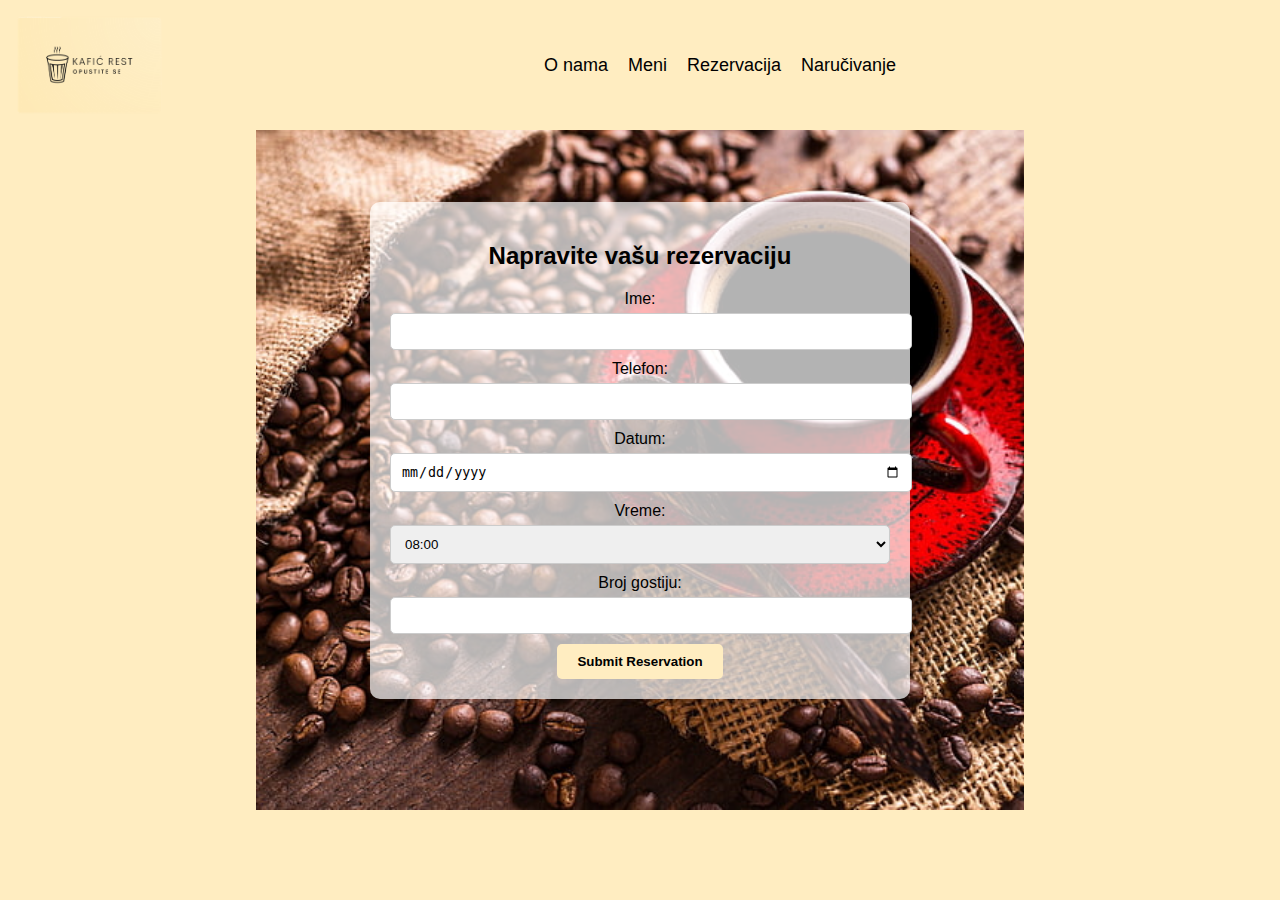
<file: rezervacija.html>
<!DOCTYPE html>
<html>
<head>
  
  <link href="https://cdn.jsdelivr.net/npm/bootstrap@5.3.1/dist/css/bootstrap.min.css" rel="stylesheet" integrity="sha384-4bw+/aepP/YC94hEpVNVgiZdgIC5+VKNBQNGCHeKRQN+PtmoHDEXuppvnDJzQIu9" crossorigin="anonymous">
<style>
  
  /* Global styles */
  body {
    margin: 0;
    font-family: Arial, sans-serif;
    background-color: #FFEDC1;
  }

  /* Navbar styles */
  .navbar {
    background-color: #FFEDC1;
    display: flex;
    align-items: center;
    padding: 15px;
  }

  .navbar-icon {
    width: 150px;
    height: 100px;
    margin-right: 10px;
  }

  .navbar-options {
    list-style: none;
    display: flex;
    gap: 20px;
    margin: 0 auto; /* Horizontally center the options */
    padding: 0;
  }

  .navbar-options li {
    font-size: 18px;
  }

  .navbar-options li a {
    color: black;
    text-decoration: none;
  }

  .reservation-form {
    background-color: rgba(255, 255, 255, 0.7); /* Change the alpha value to make it transparent */
    padding: 20px;
    border-radius: 10px;
    box-shadow: 0px 0px 10px rgba(0, 0, 0, 0.1);
    max-width: 500px;
    margin: 0 auto;
    text-align: center;
    position: relative; /* Add this */
    z-index: 1; /* Add this */
  }

  .reservation-form h2 {
    font-size: 24px;
    margin-bottom: 20px;
  }

  .reservation-form label {
    display: block;
    margin-top: 10px;
  }

  .reservation-form input[type="text"],
  .reservation-form input[type="tel"],
  .reservation-form input[type="date"],
  .reservation-form input[type="time"],
  .reservation-form input[type="number"],
  .reservation-form textarea {
    width: 100%;
    padding: 10px;
    margin-top: 5px;
    border: 1px solid #ccc;
    border-radius: 5px;
  }

  .reservation-form button {
    background-color: #FFEDC1;
    color: black;
    border: none;
    padding: 10px 20px;
    margin-top: 10px;
    border-radius: 5px;
    cursor: pointer;
    font-weight: bold;
  }

  .reservation-form button:hover {
    background-color: #FDB515;
  }

  .form-input {
    width: 100%;
    padding: 10px;
    margin-top: 5px;
    border: 1px solid #ccc;
    border-radius: 5px;
  }

  /* Add this CSS to center the background image */
  .background-image img {
    width: 60%;
    height: 80%;
    object-fit: cover;
    position: absolute;
    top: 50%;
    left: 50%;
    transform: translate(-50%, -50%);
    z-index: -1; /* Place it behind other content */
  }
</style>
</head>
<body>

<div class="navbar">
  <img src="kaficrestsajt.png" alt="Icon" class="navbar-icon" >
  <ul class="navbar-options">
    <li><a href="#">O nama</a></li>
    <li><a href="#">Meni</a></li>
    <li><a href="#">Rezervacija</a></li>
    <li><a href="#">Naručivanje</a></li>
  </ul>
</div>

</br>
</br>
</br>
</br>
<div class="container">
  <div class="background-image">
    <img src="kafaslika.jpg" alt="Background Image">
  </div>
</div>

<div class="form-container">
  <div class="reservation-form">
    <h2>Napravite vašu rezervaciju</h2>
    <form action="reservation_handler.php" method="post">
      <label for="name">Ime:</label>
      <input type="text" id="name" name="name" required>
      
      <label for="phone">Telefon:</label>
      <input type="tel" id="phone" name="phone" required>
      
      <label for="date">Datum:</label>
      <input type="date" id="date" name="date" required>
      
      <label for="time">Vreme:</label>
      <select id="time" name="time" required class="form-input">
        <option value="08:00 AM">08:00</option>
        <option value="09:00 AM">09:00</option>
        <option value="10:00 AM">10:00</option>
        <option value="11:00 AM">11:00</option>
        <option value="12:00 PM">12:00</option>
        <option value="01:00 PM">01:00</option>
        <option value="02:00 PM">02:00</option>
      </select>
      
      <label for="guests">Broj gostiju:</label>
      <input type="number" id="guests" name="guests" min="1" required>
      
      <button type="submit">Submit Reservation</button>
    </form>
  </div>
</div>

</body>
</html>
</file>
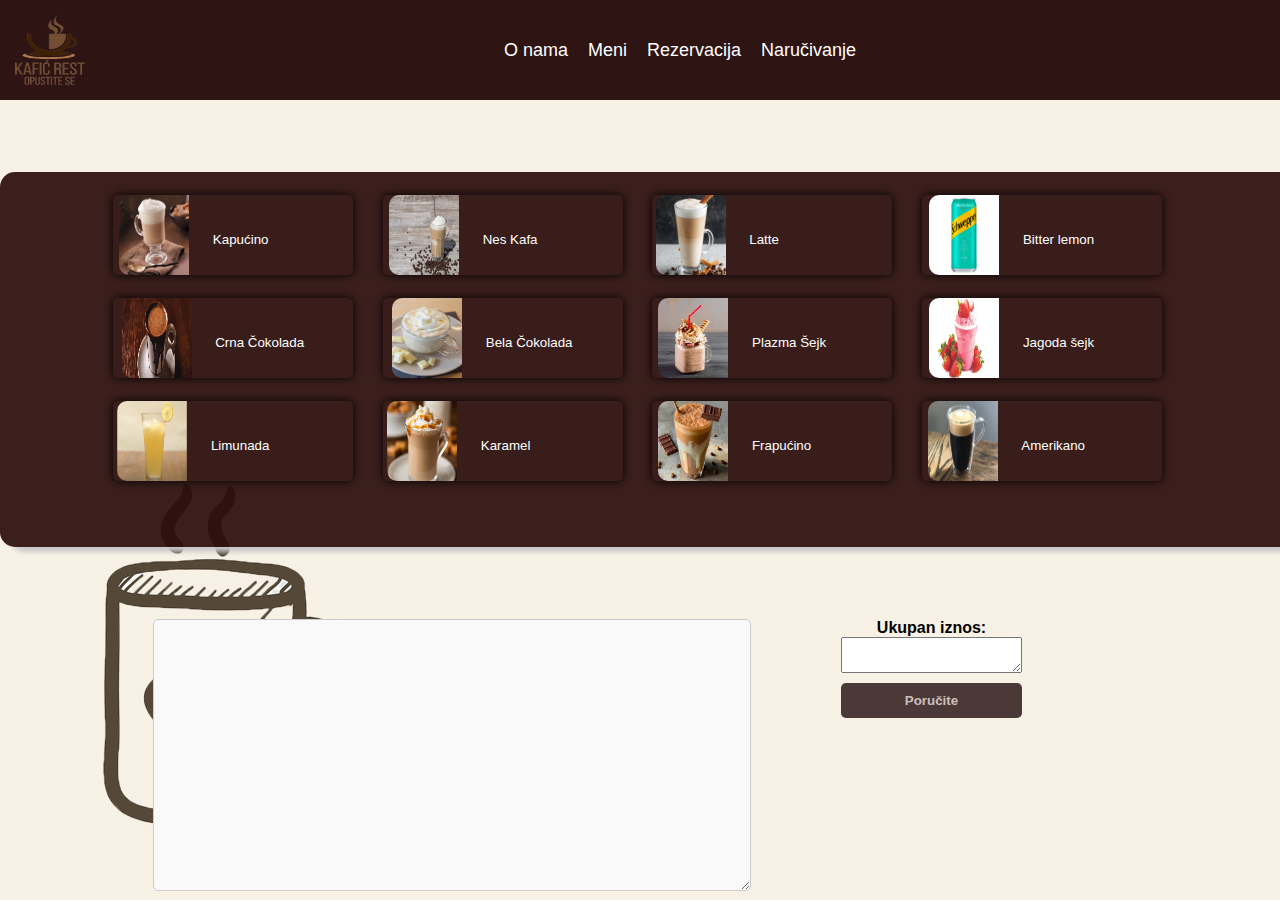
<file: target/classes/static/narucivanje.html>
<!DOCTYPE html>
<html>
<head>
    <meta charset="UTF-8">
    <link href="https://cdn.jsdelivr.net/npm/bootstrap@5.3.1/dist/css/bootstrap.min.css" rel="stylesheet" integrity="sha384-4bw+/aepP/YC94hEpVNVgiZdgIC5+VKNBQNGCHeKRQN+PtmoHDEXuppvnDJzQIu9" crossorigin="anonymous">
    <link rel="stylesheet" href="nstyles.css">
</head>
<body>

<div class="navbar">
  <img src="test5551.png" alt="Icon" class="navbar-icon" >
  <ul class="navbar-options">
      <li><a href="index.html">O nama</a></li>
      <li><a href="meni.html">Meni</a></li>
      <li><a href="rezervacija.html">Rezervacija</a></li>
      <li><a href="narucivanje.html">Naručivanje</a></li>
  </ul>
</div>
</br>
</br>
</br>
</br>
<div class="container" id="test1">
    </br>
<button class="icon-button" id="Cappucino">
    <img src="Cappucino.jpg" alt="Icon" class="icon8kar">
    Kapućino
</button>
<button class="icon-button" id="nes">
    <img src="nes-kafa.jpg" alt="Icon" class="icon8kar">
    Nes Kafa
</button>
<button class="icon-button" id="latte">
    <img src="Latte.jpg" alt="Icon" class="latte">
    Latte
</button>
<button class="icon-button" id="bitter">
    <img src="bitter-lemon.jpg" alt="Icon" class="bitter">
    Bitter lemon
</button>
<br>
<br>
<button class="icon-button" id="crna">
    <img src="crna-coko.jpg" alt="Icon" class="crnabela">
    Crna Čokolada
</button>
<button class="icon-button" id="bela">
    <img src="bela-coko.jpg" alt="Icon" class="crnabela">
    Bela Čokolada
</button>
<button class="icon-button" id="plazmasejk">
    <img src="plazmasejk.jpg" alt="Icon" class="icon10kar">
    Plazma Šejk
</button>
<button class="icon-button" id="jagoda">
    <img src="jagoda-sejk.jpg" alt="Icon" class="icon10kar">
    Jagoda šejk
</button>
<br>
<br>
<button class="icon-button" id="limunada">
    <img src="limunada.jpg" alt="Icon" class="icon8karlimunada">
    Limunada
</button>
<button class="icon-button" id="karamel">
    <img src="karamel.jpg" alt="Icon" class="karamel">
    Karamel
</button>
<button class="icon-button" id="frapuccino">
    <img src="frapuccino.jpg" alt="Icon" class="icon9frapucino">
    Frapućino
</button>
<button class="icon-button" id="amerikano">
    <img src="amerikano.jpg" alt="Icon" class="icon9kar">
    Amerikano
</button>
</div>
</br>
</br>
</br>
</br>
<div class="container">
  <form action="/confirm" method="post">
<div class="form-container">
  

  <textarea id="readOnlyInput1" name="naruceno" readonly> </textarea>


  <div class="column-container">

      <label style="text-align:center" id="labela">Ukupan iznos:</label>
      <textarea id="ukupno" name="ukupnaCena" readonly> </textarea>


      <button id="btn">Poručite</button>
  </div>
</div>
</form>
</div>
<script src="https://cdn.jsdelivr.net/npm/jquery@3.5.1/dist/jquery.slim.min.js" integrity="sha384-DfXdz2htPH0lsSSs5nCTpuj/zy4C+OGpamoFVy38MVBnE+IbbVYUew+OrCXaRkfj" crossorigin="anonymous"></script>
<script src="https://cdn.jsdelivr.net/npm/popper.js@1.16.1/dist/umd/popper.min.js" integrity="sha384-9/reFTGAW83EW2RDu2S0VKaIzap3H66lZH81PoYlFhbGU+6BZp6G7niu735Sk7lN" crossorigin="anonymous"></script>
<script src="https://cdn.jsdelivr.net/npm/bootstrap@4.6.1/dist/js/bootstrap.min.js" integrity="sha384-VHvPCCyXqtD5DqJeNxl2dtTyhF78xXNXdkwX1CZeRusQfRKp+tA7hAShOK/B/fQ2" crossorigin="anonymous"></script>

<script src="nscript.js"></script>
</body>
</html>
</file>
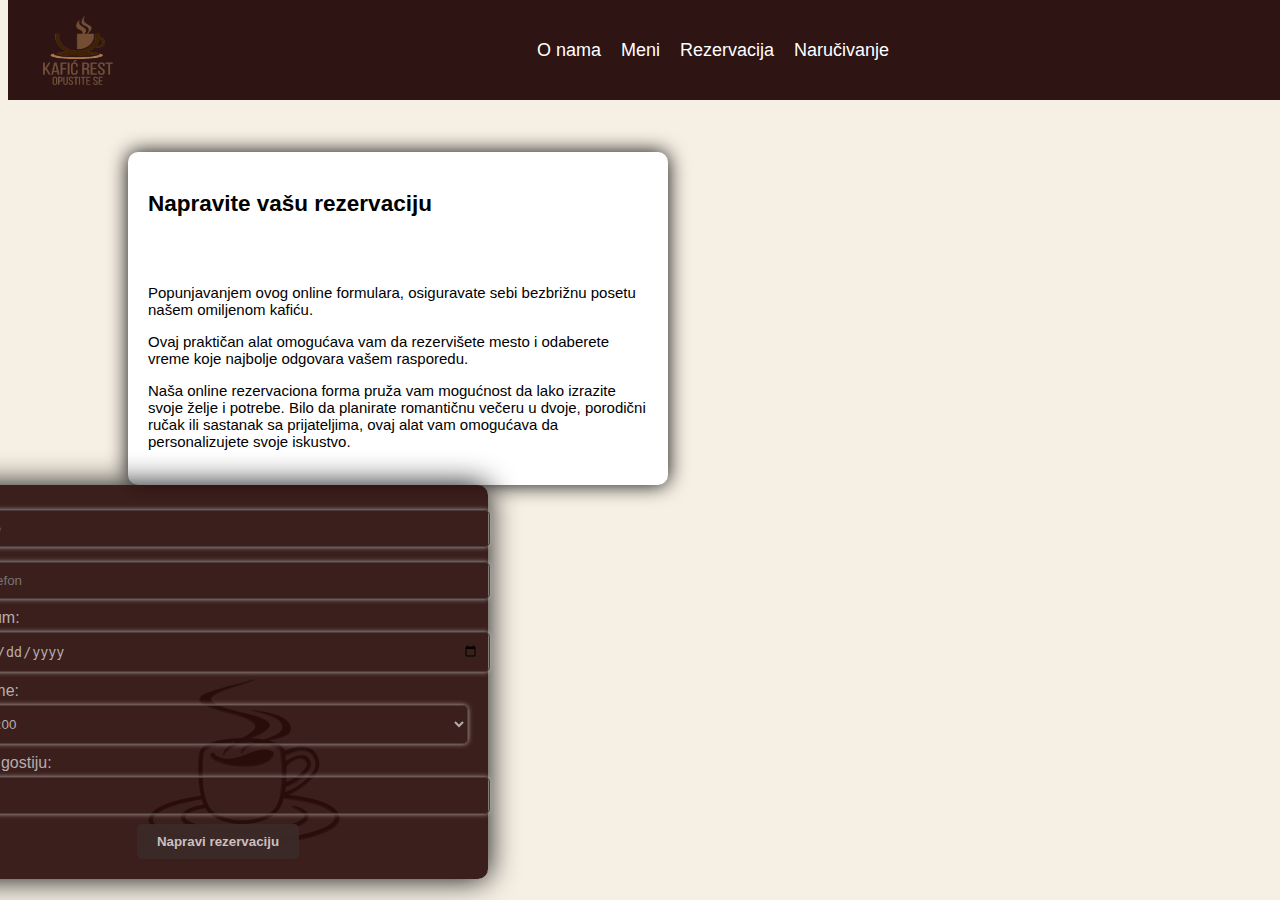
<file: target/classes/static/rezervacija.html>
<!DOCTYPE html>
<html>
<head>
  <meta charset="UTF-8">
  <link href="https://cdn.jsdelivr.net/npm/bootstrap@5.3.1/dist/css/bootstrap.min.css" rel="stylesheet" integrity="sha384-4bw+/aepP/YC94hEpVNVgiZdgIC5+VKNBQNGCHeKRQN+PtmoHDEXuppvnDJzQIu9" crossorigin="anonymous">
  <link rel="stylesheet" href="rezstyles.css">
</head>
<body>
<div class="navbar">
  <img src="test5551.png" alt="Icon" class="navbar-icon" >
  <ul class="navbar-options">
    <li><a href="index.html">O nama</a></li>
    <li><a href="meni.html">Meni</a></li>
    <li><a href="rezervacija.html">Rezervacija</a></li>
    <li><a href="narucivanje.html">Naručivanje</a></li>
  </ul>
</div>

<br>
<br>
<br>
<br>
<div class="container">
  <div class="background-image">
  </div>
</div>

<div class="container mt-5">
  <div class="row">
    <div class="col-md-6" >

      <div class="white-background">
        <h2> Napravite vašu rezervaciju</h2>
        <br>
        <br>
        <p>Popunjavanjem ovog online formulara, osiguravate sebi bezbrižnu posetu našem omiljenom kafiću. 
          <p>Ovaj praktičan alat omogućava vam da rezervišete mesto i odaberete vreme koje najbolje odgovara vašem rasporedu.</p>

         <p>Naša online rezervaciona forma pruža vam mogućnost da lako izrazite svoje želje i potrebe. Bilo da planirate romantičnu večeru u dvoje, porodični ručak ili sastanak sa prijateljima, ovaj alat vam omogućava da personalizujete svoje iskustvo.</p> 
        </p>
      </div>
    </div>
    <div class="col-md-6">
      <div class="reservation-form">
        <form  action="/submit" method="post">
          <input type="text" id="name" name="ime" required required class="form-input" placeholder="Ime">
          <label ></label>
          <input type="tel" id="phone" name="telefon" required required class="form-input" placeholder="Telefon">
          <label for="date">Datum:</label>
          <input  type="date" id="date" name="datum" required required class="form-input">
          <label for="time">Vreme:</label>
          <select id="time" name="vreme" required class="form-input">
            <option value="08:00 AM">08:00</option>
            <option value="09:00 AM">09:00</option>
            <option value="10:00 AM">10:00</option>
            <option value="11:00 AM">11:00</option>
            <option value="12:00 PM">12:00</option>
            <option value="01:00 PM">13:00</option>
            <option value="02:00 PM">14:00</option>
          </select>
          <label for="guests" >Broj gostiju:</label>
          <input type="number" id="guests" name="broj_gostiju" min="1" max="5" required class="form-input">
          <button type="submit">Napravi rezervaciju</button>
        </form>
      </div>
    </div>
  </div>
</div>
</body>
</html>
</file>
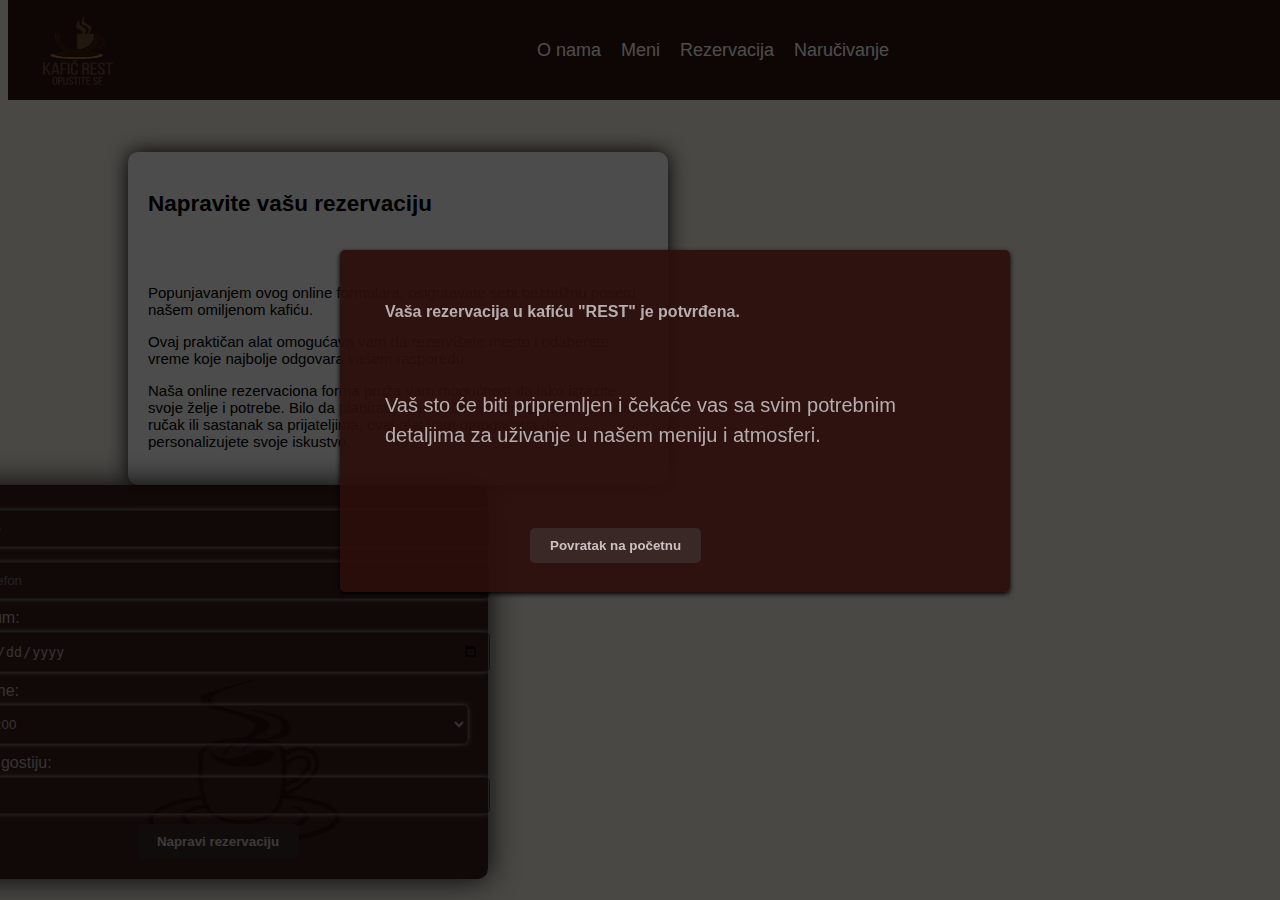
<file: target/classes/static/uspesna-rezervacija.html>
<!DOCTYPE html>
<html>
<head>
  <meta charset="UTF-8">
  <link href="https://cdn.jsdelivr.net/npm/bootstrap@5.3.1/dist/css/bootstrap.min.css" rel="stylesheet" integrity="sha384-4bw+/aepP/YC94hEpVNVgiZdgIC5+VKNBQNGCHeKRQN+PtmoHDEXuppvnDJzQIu9" crossorigin="anonymous">
  <link rel="stylesheet" href="urezstyles.css">
</head>
<body>
<div class="navbar">
  <img src="test5551.png" alt="Icon" class="navbar-icon" >
  <ul class="navbar-options">
    <li><a href="index.html">O nama</a></li>
    <li><a href="meni.html">Meni</a></li>
    <li><a href="rezervacija.html">Rezervacija</a></li>
    <li><a href="narucivanje.html">Naručivanje</a></li>
  </ul>
</div>

<br>
<br>
<br>
<br>
<div class="container">
  <div class="background-image">
  </div>
</div>

<div class="container mt-5">
  <div class="row">
    <div class="col-md-6" >

      <div class="white-background">
        <h2> Napravite vašu rezervaciju</h2>
        <br>
        <br>
        <p>Popunjavanjem ovog online formulara, osiguravate sebi bezbrižnu posetu našem omiljenom kafiću. 
          <p>Ovaj praktičan alat omogućava vam da rezervišete mesto i odaberete vreme koje najbolje odgovara vašem rasporedu.</p>

         <p>Naša online rezervaciona forma pruža vam mogućnost da lako izrazite svoje želje i potrebe. Bilo da planirate romantičnu večeru u dvoje, porodični ručak ili sastanak sa prijateljima, ovaj alat vam omogućava da personalizujete svoje iskustvo.</p> 
        </p>
      </div>
    </div>
    <div class="col-md-6">

      <div class="reservation-form">
        <form  action="/submit" method="post">
          <input type="text" id="name" name="ime" required required class="form-input" placeholder="Ime">
          <label ></label>
          <input type="tel" id="phone" name="telefon" required required class="form-input" placeholder="Telefon">
          <label for="date">Datum:</label>
          <input  type="date" id="date" name="datum" required required class="form-input">
          <label for="time">Vreme:</label>
          <select id="time" name="vreme" required class="form-input">
            <option value="08:00 AM">08:00</option>
            <option value="09:00 AM">09:00</option>
            <option value="10:00 AM">10:00</option>
            <option value="11:00 AM">11:00</option>
            <option value="12:00 PM">12:00</option>
            <option value="01:00 PM">13:00</option>
            <option value="02:00 PM">14:00</option>
          </select>
          <label for="guests" >Broj gostiju:</label>
          <input type="number" id="guests" name="broj_gostiju" min="1" max="5" required class="form-input">
          <button type="submit">Napravi rezervaciju</button>
        </form>
      </div>
    </div>
  </div>
</div>
<div class='popup-onload'>
  <div class='cnt223'>
  
  <div class="popup-content">
        <h4>Vaša rezervacija u kafiću "REST" je potvrđena.</h4>
        <br>
        <p> Vaš sto će biti pripremljen i čekaće vas sa svim potrebnim detaljima za uživanje u našem meniju i atmosferi.</p>
        
  <br/>
  <br/>
  <a href='index.html' style="margin-left: 165px;"><button type="submit" id="btn">Povratak na početnu</button></a>
  </div>
  </div>
</div>
  <script src='https://code.jquery.com/jquery-1.8.2.js'></script>
  <script>
$(function(){
var overlay = $('<div id="overlay"></div>');
overlay.show();
overlay.appendTo(document.body);
$('.popup-onload').show();
$('.close').click(function(){
$('.popup-onload').hide();
overlay.appendTo(document.body).remove();
return false;
});

$('.x').click(function(){
$('.popup').hide();
overlay.appendTo(document.body).remove();
return false;
});
});
    
  </script>
</body>
</html>
</file>
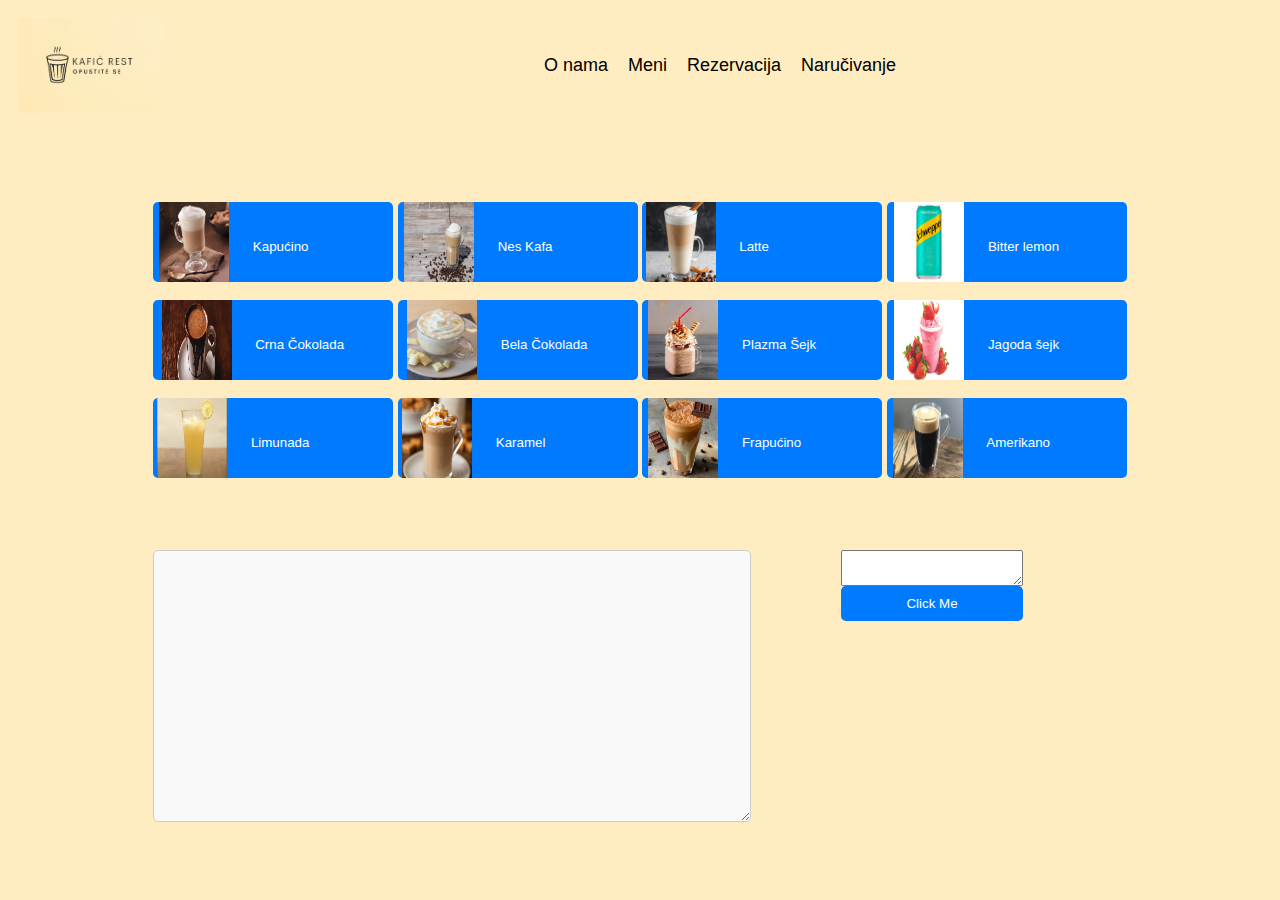
<file: projekatRestoran/target/classes/static/narucivanje.html>
<!DOCTYPE html>
<html>
<head>
    <meta charset="UTF-8">
    <link href="https://cdn.jsdelivr.net/npm/bootstrap@5.3.1/dist/css/bootstrap.min.css" rel="stylesheet" integrity="sha384-4bw+/aepP/YC94hEpVNVgiZdgIC5+VKNBQNGCHeKRQN+PtmoHDEXuppvnDJzQIu9" crossorigin="anonymous">
    <link rel="stylesheet" href="nstyles.css">
</head>
<body>

<div class="navbar">
  <img src="kaficrestsajt.png" alt="Icon" class="navbar-icon" >
  <ul class="navbar-options">
      <li><a href="index.html">O nama</a></li>
      <li><a href="meni.html">Meni</a></li>
      <li><a href="rezervacija.html">Rezervacija</a></li>
      <li><a href="narucivanje.html">Naručivanje</a></li>
  </ul>
</div>
</br>
</br>
</br>
</br>
<div class="container" id="test1">
<button class="icon-button" id="Cappucino">
    <img src="Cappucino.jpg" alt="Icon" class="icon8kar">
    Kapućino
</button>
<button class="icon-button" id="nes">
    <img src="nes-kafa.jpg" alt="Icon" class="icon8kar">
    Nes Kafa
</button>
<button class="icon-button" id="latte">
    <img src="Latte.jpg" alt="Icon" class="latte">
    Latte
</button>
<button class="icon-button" id="bitter">
    <img src="bitter-lemon.jpg" alt="Icon" class="bitter">
    Bitter lemon
</button>
<br>
<br>
<button class="icon-button" id="crna">
    <img src="crna-coko.jpg" alt="Icon" class="crnabela">
    Crna Čokolada
</button>
<button class="icon-button" id="bela">
    <img src="bela-coko.jpg" alt="Icon" class="crnabela">
    Bela Čokolada
</button>
<button class="icon-button" id="plazmasejk">
    <img src="plazmasejk.jpg" alt="Icon" class="icon10kar">
    Plazma Šejk
</button>
<button class="icon-button" id="jagoda">
    <img src="jagoda-sejk.jpg" alt="Icon" class="icon10kar">
    Jagoda šejk
</button>
<br>
<br>
<button class="icon-button" id="limunada">
    <img src="limunada.jpg" alt="Icon" class="icon8karlimunada">
    Limunada
</button>
<button class="icon-button" id="karamel">
    <img src="karamel.jpg" alt="Icon" class="karamel">
    Karamel
</button>
<button class="icon-button" id="frapuccino">
    <img src="frapuccino.jpg" alt="Icon" class="icon9frapucino">
    Frapućino
</button>
<button class="icon-button" id="amerikano">
    <img src="amerikano.jpg" alt="Icon" class="icon9kar">
    Amerikano
</button>
</div>
</br>
</br>
</br>
</br>
<div class="container">
  <form action="/confirm" method="post">
<div class="form-container">
  
  <!-- First read-only input field on the left -->
  <textarea id="readOnlyInput1" name="naruceno" readonly> </textarea>

  <!-- Container for the second input and button (in a column) -->
  <div class="column-container">
      <!-- Second read-only input field -->
      <textarea id="ukupno" name="ukupnaCena" readonly> </textarea>


      <!-- Button -->
      <button id="nesButton">Click Me</button>
  </div>
</div>
</form>
</div>
<script src="https://cdn.jsdelivr.net/npm/jquery@3.5.1/dist/jquery.slim.min.js" integrity="sha384-DfXdz2htPH0lsSSs5nCTpuj/zy4C+OGpamoFVy38MVBnE+IbbVYUew+OrCXaRkfj" crossorigin="anonymous"></script>
<script src="https://cdn.jsdelivr.net/npm/popper.js@1.16.1/dist/umd/popper.min.js" integrity="sha384-9/reFTGAW83EW2RDu2S0VKaIzap3H66lZH81PoYlFhbGU+6BZp6G7niu735Sk7lN" crossorigin="anonymous"></script>
<script src="https://cdn.jsdelivr.net/npm/bootstrap@4.6.1/dist/js/bootstrap.min.js" integrity="sha384-VHvPCCyXqtD5DqJeNxl2dtTyhF78xXNXdkwX1CZeRusQfRKp+tA7hAShOK/B/fQ2" crossorigin="anonymous"></script>

<script src="nscript.js"></script>
</body>
</html>
</file>
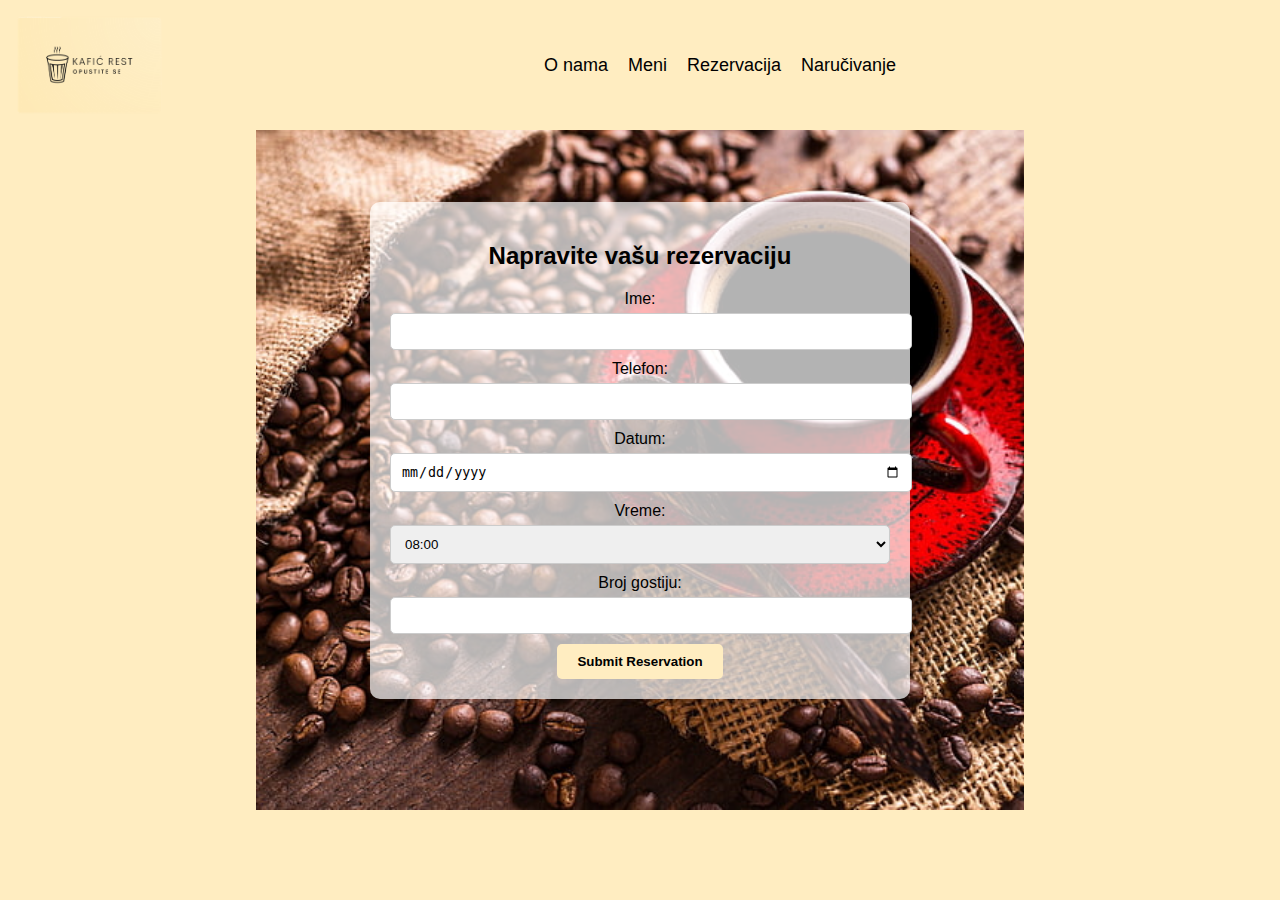
<file: projekatRestoran/target/classes/static/rezervacija.html>
<!DOCTYPE html>
<html>
<head>

  <link href="https://cdn.jsdelivr.net/npm/bootstrap@5.3.1/dist/css/bootstrap.min.css" rel="stylesheet" integrity="sha384-4bw+/aepP/YC94hEpVNVgiZdgIC5+VKNBQNGCHeKRQN+PtmoHDEXuppvnDJzQIu9" crossorigin="anonymous">
  <meta charset="UTF-8">
  <style>
  
  /* Global styles */
  body {
    margin: 0;
    font-family: Arial, sans-serif;
    background-color: #FFEDC1;
  }

  /* Navbar styles */
  .navbar {
    background-color: #FFEDC1;
    display: flex;
    align-items: center;
    padding: 15px;
  }

  .navbar-icon {
    width: 150px;
    height: 100px;
    margin-right: 10px;
  }

  .navbar-options {
    list-style: none;
    display: flex;
    gap: 20px;
    margin: 0 auto; /* Horizontally center the options */
    padding: 0;
  }

  .navbar-options li {
    font-size: 18px;
  }

  .navbar-options li a {
    color: black;
    text-decoration: none;
  }

  .reservation-form {
    background-color: rgba(255, 255, 255, 0.7); /* Change the alpha value to make it transparent */
    padding: 20px;
    border-radius: 10px;
    box-shadow: 0px 0px 10px rgba(0, 0, 0, 0.1);
    max-width: 500px;
    margin: 0 auto;
    text-align: center;
    position: relative; /* Add this */
    z-index: 1; /* Add this */
  }

  .reservation-form h2 {
    font-size: 24px;
    margin-bottom: 20px;
  }

  .reservation-form label {
    display: block;
    margin-top: 10px;
  }

  .reservation-form input[type="text"],
  .reservation-form input[type="tel"],
  .reservation-form input[type="date"],
  .reservation-form input[type="time"],
  .reservation-form input[type="number"],
  .reservation-form textarea {
    width: 100%;
    padding: 10px;
    margin-top: 5px;
    border: 1px solid #ccc;
    border-radius: 5px;
  }

  .reservation-form button {
    background-color: #FFEDC1;
    color: black;
    border: none;
    padding: 10px 20px;
    margin-top: 10px;
    border-radius: 5px;
    cursor: pointer;
    font-weight: bold;
  }

  .reservation-form button:hover {
    background-color: #FDB515;
  }

  .form-input {
    width: 100%;
    padding: 10px;
    margin-top: 5px;
    border: 1px solid #ccc;
    border-radius: 5px;
  }

  /* Add this CSS to center the background image */
  .background-image img {
    width: 60%;
    height: 80%;
    object-fit: cover;
    position: absolute;
    top: 50%;
    left: 50%;
    transform: translate(-50%, -50%);
    z-index: -1; /* Place it behind other content */
  }
</style>
</head>
<body>

<div class="navbar">
  <img src="kaficrestsajt.png" alt="Icon" class="navbar-icon" >
  <ul class="navbar-options">
    <li><a href="index.html">O nama</a></li>
    <li><a href="meni.html">Meni</a></li>
    <li><a href="rezervacija.html">Rezervacija</a></li>
    <li><a href="narucivanje.html">Naručivanje</a></li>
  </ul>
</div>

</br>
</br>
</br>
</br>
<div class="container">
  <div class="background-image">
    <img src="kafaslika.jpg" alt="Background Image">
  </div>
</div>

<div class="form-container">
  <div class="reservation-form">
    <h2>Napravite vašu rezervaciju</h2>
    <form action="/submit" method="post">
      <label for="name">Ime:</label>
      <input type="text" id="name" name="ime" required>
      
      <label for="phone">Telefon:</label>
      <input type="tel" id="phone" name="telefon" required>
      
      <label for="date">Datum:</label>
      <input type="date" id="date" name="datum" required>
      
      <label for="time">Vreme:</label>
      <select id="time" name="vreme" required class="form-input">
        <option value="08:00 AM">08:00</option>
        <option value="09:00 AM">09:00</option>
        <option value="10:00 AM">10:00</option>
        <option value="11:00 AM">11:00</option>
        <option value="12:00 PM">12:00</option>
        <option value="01:00 PM">01:00</option>
        <option value="02:00 PM">02:00</option>
      </select>
      
      <label for="guests">Broj gostiju:</label>
      <input type="number" id="guests" name="broj_gostiju" min="1" required>
      
      <button type="submit">Submit Reservation</button>
    </form>
  </div>
</div>

</body>
</html>
</file>
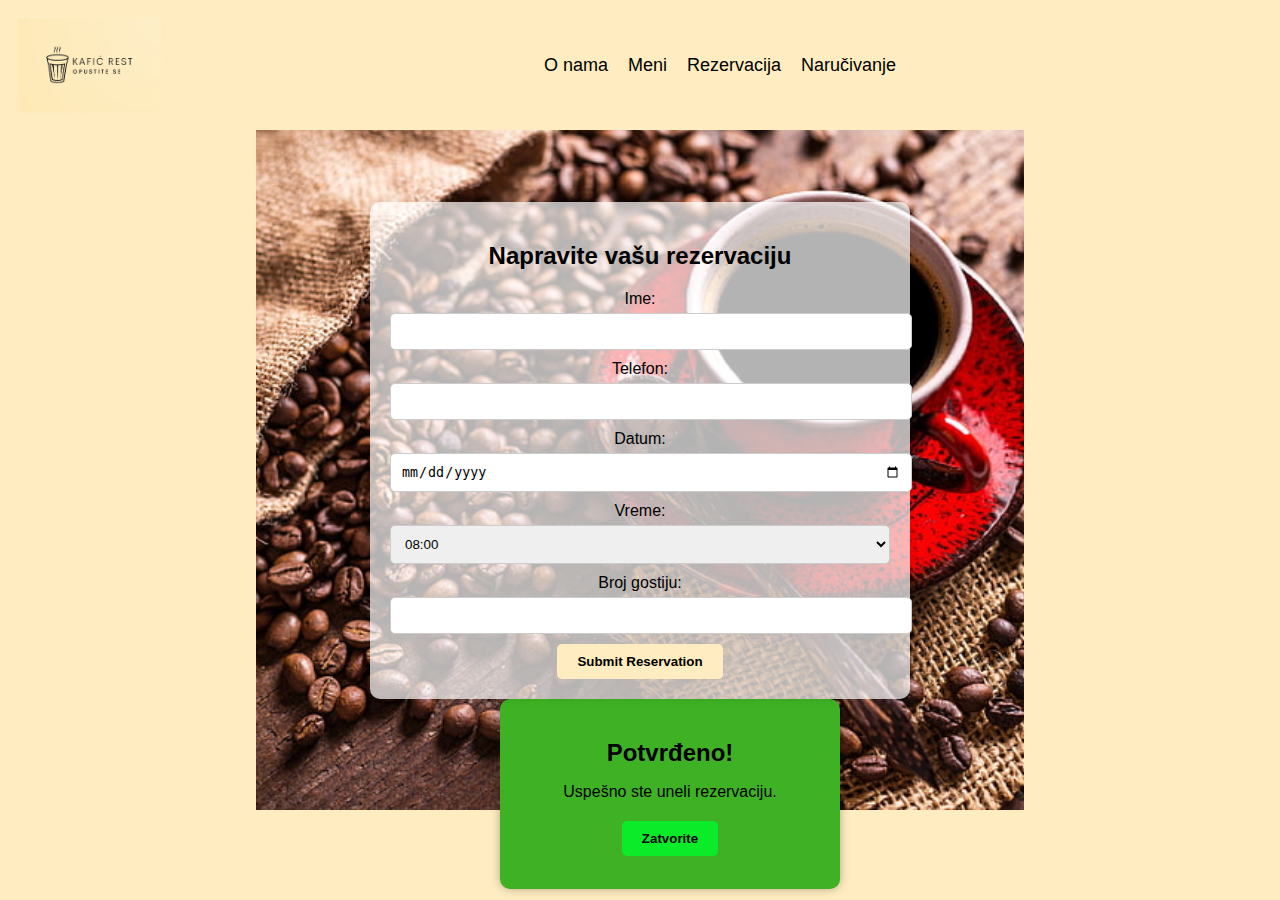
<file: projekatRestoran/target/classes/static/uspesna-rezervacija.html>
<!DOCTYPE html>
<html>
<head>
  <meta charset="UTF-8">
  <link href="https://cdn.jsdelivr.net/npm/bootstrap@5.3.1/dist/css/bootstrap.min.css" rel="stylesheet" integrity="sha384-4bw+/aepP/YC94hEpVNVgiZdgIC5+VKNBQNGCHeKRQN+PtmoHDEXuppvnDJzQIu9" crossorigin="anonymous">
<style>
  
  /* Global styles */
  body {
    margin: 0;
    font-family: Arial, sans-serif;
    background-color: #FFEDC1;
  }

  /* Navbar styles */
  .navbar {
    background-color: #FFEDC1;
    display: flex;
    align-items: center;
    padding: 15px;
  }

  .navbar-icon {
    width: 150px;
    height: 100px;
    margin-right: 10px;
  }

  .navbar-options {
    list-style: none;
    display: flex;
    gap: 20px;
    margin: 0 auto; /* Horizontally center the options */
    padding: 0;
  }

  .navbar-options li {
    font-size: 18px;
  }

  .navbar-options li a {
    color: black;
    text-decoration: none;
  }

  .reservation-form {
    background-color: rgba(255, 255, 255, 0.7); /* Change the alpha value to make it transparent */
    padding: 20px;
    border-radius: 10px;
    box-shadow: 0px 0px 10px rgba(0, 0, 0, 0.1);
    max-width: 500px;
    margin: 0 auto;
    text-align: center;
    position: relative; /* Add this */
    z-index: 1; /* Add this */
  }

  .reservation-form h2 {
    font-size: 24px;
    margin-bottom: 20px;
  }

  .reservation-form label {
    display: block;
    margin-top: 10px;
  }

  .reservation-form input[type="text"],
  .reservation-form input[type="tel"],
  .reservation-form input[type="date"],
  .reservation-form input[type="time"],
  .reservation-form input[type="number"],
  .reservation-form textarea {
    width: 100%;
    padding: 10px;
    margin-top: 5px;
    border: 1px solid #ccc;
    border-radius: 5px;
  }

  .reservation-form button {
    background-color: #FFEDC1;
    color: black;
    border: none;
    padding: 10px 20px;
    margin-top: 10px;
    border-radius: 5px;
    cursor: pointer;
    font-weight: bold;
  }

  .reservation-form button:hover {
    background-color: #FDB515;
  }

  .form-input {
    width: 100%;
    padding: 10px;
    margin-top: 5px;
    border: 1px solid #ccc;
    border-radius: 5px;
  }

  /* Add this CSS to center the background image */
  .background-image img {
    width: 60%;
    height: 80%;
    object-fit: cover;
    position: absolute;
    top: 50%;
    left: 50%;
    transform: translate(-50%, -50%);
    z-index: -1; /* Place it behind other content */
  }


.popup {
    background-color: rgb(62, 178, 36);
    padding: 20px;
    height: 150px;
    width: 300px;
    margin-left: 500px;
    border-radius: 10px;
    box-shadow: 0px 0px 10px rgba(0, 0, 0, 0.3);
    text-align: center;
}
.popup h2 {
    font-size: 24px;
    margin-bottom: 10px;
}

.popup p {
    font-size: 16px;
    margin-bottom: 20px;
}

.popup button {
    background-color: #0beb29;
    color: black;
    border: none;
    padding: 10px 20px;
    border-radius: 5px;
    cursor: pointer;
    font-weight: bold;
}

.popup button:hover {
    background-color: #FFEDC1;
}

</style>
</head>
<body>

<div class="navbar">
  <img src="kaficrestsajt.png" alt="Icon" class="navbar-icon" >
  <ul class="navbar-options">
    <li><a href="index.html">O nama</a></li>
    <li><a href="meni.html">Meni</a></li>
    <li><a href="rezervacija.html">Rezervacija</a></li>
    <li><a href="narucivanje.html">Naručivanje</a></li>
  </ul>
</div>

</br>
</br>
</br>
</br>
<div class="container">
  <div class="background-image">
    <img src="kafaslika.jpg" alt="Background Image">
  </div>
</div>

<div class="form-container">
  <div class="reservation-form">
    <h2>Napravite vašu rezervaciju</h2>
    <form action="/Submit" method="post">
      <label for="name">Ime:</label>
      <input type="text" id="name" name="name" required>
      
      <label for="phone">Telefon:</label>
      <input type="tel" id="phone" name="phone" required>
      
      <label for="date">Datum:</label>
      <input type="date" id="date" name="date" required>
      
      <label for="time">Vreme:</label>
      <select id="time" name="time" required class="form-input">
        <option value="08:00 AM">08:00</option>
        <option value="09:00 AM">09:00</option>
        <option value="10:00 AM">10:00</option>
        <option value="11:00 AM">11:00</option>
        <option value="12:00 PM">12:00</option>
        <option value="01:00 PM">01:00</option>
        <option value="02:00 PM">02:00</option>
      </select>
      
      <label for="guests">Broj gostiju:</label>
      <input type="number" id="guests" name="guests" min="1" required>
      
      <button type="submit">Submit Reservation</button>
    </form>
  </div>
</div>
<div class="container">
<div class="popup-container" id="popupaa">
  <div class="popup">
      <h2>Potvrđeno!</h2>
      <p>Uspešno ste uneli rezervaciju.</p>
      <button onclick="closePopup()">Zatvorite</button>
  </div>
</div>
</div>
<script>
  // JavaScript function to open and close the popup
  function openPopup() {
      document.getElementById("popupaa").style.display = "block";
  }

  function closePopup() {
      document.getElementById("popupaa").style.display = "none";
  }
</script>

</body>
</html>
</file>
<file: target/classes/static/nstyles.css>
/* Global styles */
  body {
    margin: 0;
    font-family: Arial, sans-serif;
    background-image: url(proba5.jpg);
  }
  

  /* Navbar styles */
  .navbar {

    background-color:rgba(46,20,19,1);
    display: flex;
    align-items: center;
    padding: 15px;
  }

  .navbar-icon {
    width: 70px;
    height: 70px;
    margin-right: 10px;
  }

  .navbar-options {
    list-style: none;
    display: flex;
    gap: 20px;
    margin: 0 auto; /* Horizontally center the options */
    padding: 0;
  }

  .navbar-options li {
    font-size: 18px;
  }

  .navbar-options li a {
    color: white;
    text-decoration: none;
  }
     .icon-button {
         display: inline-block;
         padding: 10px 20px;
         border: none;
         height: 80px;
         width: 240px;
         //background-color:rgba(46,20,19,1);
         background-color: rgba(0, 0, 0, 0.05); /* Transparent background */
         box-shadow: 0px 0px 10px rgb(2, 2, 2);
         color: #fff;
         border-radius: 5px;
         cursor: pointer;
         text-align: center;
           transform: scale(1); /* Set the initial scale to 1 (no change in size) */
             transition: transform 0.4s ease;
        }

    .icon-button:hover{
    transform: scale(1.2);}
        /* Style for the icon (adjust the width and height as needed) */
    .icon10kar {
         display: inline-block;
         margin-left: -60px;
         width: 70px; /* Adjust the width of the icon */
         height: 80px; /* Adjust the height of the icon */
         margin-right: 20px; /* Adjust the spacing between the icon and text */
         margin-top: -10px;
        vertical-align: middle;
        border-radius: 10px 0px 0px 10px;
        }

        .icon9kar {
         display: inline-block;
         margin-left: -70px;
         width: 70px; /* Adjust the width of the icon */
         height: 80px; /* Adjust the height of the icon */
         margin-right: 20px; /* Adjust the spacing between the icon and text */
         margin-top: -10px;
        vertical-align: middle;
        border-radius: 10px 0px 0px 10px;
        }
        .icon9frapucino {
         display: inline-block;
         margin-left: -75px;
         width: 70px; /* Adjust the width of the icon */
         height: 80px; /* Adjust the height of the icon */
         margin-right: 20px; /* Adjust the spacing between the icon and text */
         margin-top: -10px;
        vertical-align: middle;
        border-radius: 10px 0px 0px 10px;
        }
        .icon8kar {
         display: inline-block;
         margin-left: -79px;
         width: 70px; /* Adjust the width of the icon */
         height: 80px; /* Adjust the height of the icon */
         margin-right: 20px; /* Adjust the spacing between the icon and text */
         margin-top: -10px;
        vertical-align: middle;
        border-radius: 10px 0px 0px 10px;
        }
        .icon8karlimunada {
         display: inline-block;
         margin-left: -80px;
         width: 70px; /* Adjust the width of the icon */
         height: 80px; /* Adjust the height of the icon */
         margin-right: 20px; /* Adjust the spacing between the icon and text */
         margin-top: -10px;
        vertical-align: middle;
        border-radius: 10px 0px 0px 10px;
        }
        .crnabela {
         display: inline-block;
         margin-left: -41px;
         width: 70px; /* Adjust the width of the icon */
         height: 80px; /* Adjust the height of the icon */
         margin-right: 20px; /* Adjust the spacing between the icon and text */
         margin-top: -10px;
        vertical-align: middle;
        border-radius: 10px 0px 0px 10px;
        }
        .bitter {
         display: inline-block;
         margin-left: -60px;
         width: 70px; /* Adjust the width of the icon */
         height: 80px; /* Adjust the height of the icon */
         margin-right: 20px; /* Adjust the spacing between the icon and text */
         margin-top: -10px;
        vertical-align: middle;
        border-radius: 10px 0px 0px 10px;
        }
        .karamel {
         display: inline-block;
         margin-left: -88px;
         width: 70px; /* Adjust the width of the icon */
         height: 80px; /* Adjust the height of the icon */
         margin-right: 20px; /* Adjust the spacing between the icon and text */
         margin-top: -10px;
        vertical-align: middle;
        border-radius: 10px 0px 0px 10px;
        }
        .latte {
         display: inline-block;
         margin-left: -110px;
         width: 70px;
         height: 80px;
         margin-right: 20px;
         margin-top: -10px;
        vertical-align: middle;
        border-radius: 10px 0px 0px 10px;
        }
        .form-container {
            display: flex;
            align-items: flex-start;
        }

        #readOnlyInput1 {
            width: 45%;
            height: 250px;
            padding: 10px;
            margin-left: 153px;
            margin-right: 80px;
            border: 1px solid #ccc;
            border-radius: 5px;
            background-color: #f9f9f9;
            font-family: monospace;
            white-space: pre-wrap;
           
            
        }


        .column-container {
            display: flex;
            flex-direction: column;
            margin-left: 10px;
        }


        #readOnlyInput2 {
            width: 100%;
            padding: 10px;
            border: 1px solid #ccc;
            border-radius: 5px;
            background-color: #f9f9f9;
            pointer-events: none;
            margin-bottom: 60px;

        }


        button {
            width: 100%;
            padding: 10px 20px;
            background-color: #007bff;
            color: #fff;
            border: none;
            border-radius: 5px;
            cursor: pointer;
            margin-top:5px;
            margin-right:25px;
        }
    #test1
        {
            text-align:center;
                background-image: url(https://coffeedream.rs/wp-content/uploads/2022/12/beige-paintbrush-stroke-textured-background-copy-1.webp);
              background-blend-mode: multiply;
              background-color:#2b0e0cec;
              background-size: cover;
              background-repeat: no-repeat;
              height:375px;
              width:1300px;
              border-radius:15px;
              box-shadow:10px 5px 5px rgb(200, 200, 200);
        }
        #btn{
              background-color: #3b2a29ec;
              color: rgb(204, 191, 191);
              border: none;
              padding: 10px 20px;
              margin-top: 10px;

              border-radius: 5px;
              cursor: pointer;
              font-weight: bold;

          }
          #btn:hover {
            background-color: #664a49ec;
          }
          #labela{
                    font-weight: bold;}
</file>
<file: target/classes/static/rezstyles.css>
/* Global styles */
body {
  margin-top: 80px;
  font-family: Arial, sans-serif;
  background-color: rgba(245,239,227,1);
  background-image: url(proba4.jpg);

}

.navbar {
    background-color: rgba(46, 20, 19, 1);  
    position: fixed;
    width: 100%;
    display: flex;
    align-items: center;
    padding: 15px;
    top: 0; 
}

.navbar-icon {
    width: 70px;
    height: 70px;
    margin-right: 10px;
    margin-left: 20px;
}

.navbar-options {
    list-style: none;
    display: flex;
    gap: 20px;
    margin: 0 auto; 
    padding: 0;
}

.navbar-options li {
    font-size: 18px;
}

.navbar-options li a {
    color: rgb(255, 255, 255);
    text-decoration: none;
}


.reservation-form {
background-color:#2b0e0cec;
padding: 20px;
border-radius: 0 10px 10px 0;
box-shadow: 0px 0px 30px rgb(7, 7, 7);
max-width: 500px;
margin-left: -60px;
text-align: center;
position: relative; /* Add this */
background-image: url(https://coffeedream.rs/wp-content/uploads/2022/12/beige-paintbrush-stroke-textured-background-copy-1.webp);
background-blend-mode: multiply;  /* Blend the background image with the background color */

}

.reservation-form h2 {
  font-size: 25px;
  margin-bottom: 20px;
}

.reservation-form label {
  display: block;
  margin-top: 10px;
}

.reservation-form input[type="text"],
.reservation-form input[type="tel"],
.reservation-form input[type="date"],
.reservation-form input[type="time"],
.reservation-form input[type="number"],
.reservation-form textarea {
  width: 100%;
  padding: 10px;
  margin-top: 5px;
  border: 1px solid #4b3e3e;
  border-radius: 5px;
  color: rgb(182, 173, 173);

}

.reservation-form button {
  background-color: #3b2a29ec;
  color: rgb(204, 191, 191);
  border: none;
  padding: 10px 20px;
  margin-top: 10px;
  border-radius: 5px;
  cursor: pointer;
  font-weight: bold;
}

.reservation-form button:hover {
  background-color: #664a49ec;
}

.form-input {
  width: 100%;
  padding: 10px;
  margin-top: 5px;
  border: 1px solid #4b3e3e;
  border-radius: 5px;
  background-color: transparent;
  box-shadow: 0 0 5px rgb(182, 173, 173); /* Add a shadow */
  color:  rgb(182, 173, 173);
}


.background-image img {
  width: 60%;
  height: 80%;
  object-fit: cover;
  position: absolute;
  top: 50%;
  left: 50%;
  transform: translate(-50%, -50%);
  z-index: -1;
}


.white-background {
  background-color: white;
  padding: 20px;
  border-radius: 10px;
  box-shadow: 0px 0px 20px rgb(7, 7, 7);
  max-width: 500px;
  margin-left: 120px;
  font-size: 15px;
  height: 100%;
}
label {
    flex-basis: 30%;
    text-align: left;
    margin-right: 10px;
    color: rgb(182, 173, 173);
    
}
</file>
<file: target/classes/static/urezstyles.css>
/* Global styles */
body {
  margin-top: 80px;
  font-family: Arial, sans-serif;
  background-color: rgba(245,239,227,1);
  background-image: url(proba4.jpg);

}

.navbar {
    background-color: rgba(46, 20, 19, 1);  
    position: fixed;
    width: 100%;
    display: flex;
    align-items: center;
    padding: 15px;
    top: 0; 
}

.navbar-icon {
    width: 70px;
    height: 70px;
    margin-right: 10px;
    margin-left: 20px;
}

.navbar-options {
    list-style: none;
    display: flex;
    gap: 20px;
    margin: 0 auto; 
    padding: 0;
}

.navbar-options li {
    font-size: 18px;
}

.navbar-options li a {
    color: rgb(255, 255, 255);
    text-decoration: none;
}


.reservation-form {
background-color:#2b0e0cec;
padding: 20px;
border-radius: 0 10px 10px 0;
box-shadow: 0px 0px 30px rgb(7, 7, 7);
max-width: 500px;
margin-left: -60px;
text-align: center;
position: relative; /* Add this */
background-image: url(https://coffeedream.rs/wp-content/uploads/2022/12/beige-paintbrush-stroke-textured-background-copy-1.webp);
background-blend-mode: multiply;  /* Blend the background image with the background color */

}

.reservation-form h2 {
  font-size: 25px;
  margin-bottom: 20px;
}

.reservation-form label {
  display: block;
  margin-top: 10px;
}

.reservation-form input[type="text"],
.reservation-form input[type="tel"],
.reservation-form input[type="date"],
.reservation-form input[type="time"],
.reservation-form input[type="number"],
.reservation-form textarea {
  width: 100%;
  padding: 10px;
  margin-top: 5px;
  border: 1px solid #4b3e3e;
  border-radius: 5px;
  color: rgb(182, 173, 173);

}

.reservation-form button {
  background-color: #3b2a29ec;
  color: rgb(204, 191, 191);
  border: none;
  padding: 10px 20px;
  margin-top: 10px;
  border-radius: 5px;
  cursor: pointer;
  font-weight: bold;
}

.reservation-form button:hover {
  background-color: #664a49ec;
}

.form-input {
  width: 100%;
  padding: 10px;
  margin-top: 5px;
  border: 1px solid #4b3e3e;
  border-radius: 5px;
  background-color: transparent;
  box-shadow: 0 0 5px rgb(182, 173, 173);
  color:  rgb(182, 173, 173);
}


.background-image img {
  width: 60%;
  height: 80%;
  object-fit: cover;
  position: absolute;
  top: 50%;
  left: 50%;
  transform: translate(-50%, -50%);
  z-index: -1;
}


.white-background {
  background-color: white;
  padding: 20px;
  border-radius: 10px;
  box-shadow: 0px 0px 20px rgb(7, 7, 7);
  max-width: 500px;
  margin-left: 120px;
  font-size: 15px;
  height: 100%;
}
label {
    flex-basis: 30%;
    text-align: left;
    margin-right: 10px;
    color: rgb(182, 173, 173);
    
}
#overlay {
  position: fixed;
  top: 0;
  left: 0;
  width: 100%;
  height: 100%;
  background-color: #000;
  filter:alpha(opacity=70);
  -moz-opacity:0.7;
  -khtml-opacity: 0.7;
  opacity: 0.7;
  z-index: 100;
  display: none;
  }
  .popup-content{
    color:rgb(182, 173, 173);
     padding: 14px 10px;
     line-height: 1.5;
  }
  .cnt223 a{
  text-decoration: none;
  }
  .popup-onload{
  margin: 0 auto;
  display: none;
  position: fixed;
  z-index: 101;
  top: 50%;
  left: 50%;
  margin-top: -300px;
  margin-left: -300px;
  }
  .cnt223{
  min-width: 600px;
  width: 600px;
  min-height: 150px;
  margin: 100px auto;
  background-color:#2b0e0cec;
  background-image: url(https://coffeedream.rs/wp-content/uploads/2022/12/beige-paintbrush-stroke-textured-background-copy-1.webp);
  background-blend-mode: multiply; 
  position: relative;
  z-index: 103;
  padding: 15px 35px;
  border-radius: 5px;
  box-shadow: 0 2px 5px #000;
  }
  .cnt223 p{
  clear: both;
      color: rgb(182, 173, 173);

      font-size: 20px;
      font-family: sans-serif;
  }
  .cnt223 p a{
  color:rgb(182, 173, 173);
  font-weight: bold;
  }
  .cnt223 .x{
  float: right;
  height: 35px;
  left: 22px;
  position: relative;
  top: -25px;
  width: 34px;
  }
  .cnt223 .x:hover{
  cursor: pointer;
  }
  #btn{
      background-color: #3b2a29ec;
      color: rgb(204, 191, 191);
      border: none;
      padding: 10px 20px;
      margin-top: 10px;
      margin-left: -20px;
      border-radius: 5px;
      cursor: pointer;
      font-weight: bold;
    
  }
  #btn:hover {
    background-color: #664a49ec;
  }
</file>
<file: projekatRestoran/target/classes/static/nstyles.css>
/* Global styles */
  body {
    margin: 0;
    font-family: Arial, sans-serif;
    background-color: #FFEDC1;
  }
  

  /* Navbar styles */
  .navbar {
    background-color: #FFEDC1;
    display: flex;
    align-items: center;
    padding: 15px;
  }

  .navbar-icon {
    width: 150px;
    height: 100px;
    margin-right: 10px;
  }

  .navbar-options {
    list-style: none;
    display: flex;
    gap: 20px;
    margin: 0 auto; /* Horizontally center the options */
    padding: 0;
  }

  .navbar-options li {
    font-size: 18px;
  }

  .navbar-options li a {
    color: black;
    text-decoration: none;
  }
     .icon-button {
         display: inline-block;
         padding: 10px 20px;
         border: none;
         height: 80px;
         width: 240px;
         background-color: #007bff;
         color: #fff;
         border-radius: 5px;
         cursor: pointer;
         text-align: center;
        }

        /* Style for the icon (adjust the width and height as needed) */
    .icon10kar {
         display: inline-block;
         margin-left: -60px;
         width: 70px; /* Adjust the width of the icon */
         height: 80px; /* Adjust the height of the icon */
         margin-right: 20px; /* Adjust the spacing between the icon and text */
         margin-top: -10px;
        vertical-align: middle;
        }

        .icon9kar {
         display: inline-block;
         margin-left: -70px;
         width: 70px; /* Adjust the width of the icon */
         height: 80px; /* Adjust the height of the icon */
         margin-right: 20px; /* Adjust the spacing between the icon and text */
         margin-top: -10px;
        vertical-align: middle;
        }
        .icon9frapucino {
         display: inline-block;
         margin-left: -75px;
         width: 70px; /* Adjust the width of the icon */
         height: 80px; /* Adjust the height of the icon */
         margin-right: 20px; /* Adjust the spacing between the icon and text */
         margin-top: -10px;
        vertical-align: middle;
        }
        .icon8kar {
         display: inline-block;
         margin-left: -79px;
         width: 70px; /* Adjust the width of the icon */
         height: 80px; /* Adjust the height of the icon */
         margin-right: 20px; /* Adjust the spacing between the icon and text */
         margin-top: -10px;
        vertical-align: middle;
        }
        .icon8karlimunada {
         display: inline-block;
         margin-left: -80px;
         width: 70px; /* Adjust the width of the icon */
         height: 80px; /* Adjust the height of the icon */
         margin-right: 20px; /* Adjust the spacing between the icon and text */
         margin-top: -10px;
        vertical-align: middle;
        }
        .crnabela {
         display: inline-block;
         margin-left: -41px;
         width: 70px; /* Adjust the width of the icon */
         height: 80px; /* Adjust the height of the icon */
         margin-right: 20px; /* Adjust the spacing between the icon and text */
         margin-top: -10px;
        vertical-align: middle;
        }
        .bitter {
         display: inline-block;
         margin-left: -60px;
         width: 70px; /* Adjust the width of the icon */
         height: 80px; /* Adjust the height of the icon */
         margin-right: 20px; /* Adjust the spacing between the icon and text */
         margin-top: -10px;
        vertical-align: middle;
        }
        .karamel {
         display: inline-block;
         margin-left: -88px;
         width: 70px; /* Adjust the width of the icon */
         height: 80px; /* Adjust the height of the icon */
         margin-right: 20px; /* Adjust the spacing between the icon and text */
         margin-top: -10px;
        vertical-align: middle;
        }
        .latte {
         display: inline-block;
         margin-left: -110px;
         width: 70px; /* Adjust the width of the icon */
         height: 80px; /* Adjust the height of the icon */
         margin-right: 20px; /* Adjust the spacing between the icon and text */
         margin-top: -10px;
        vertical-align: middle;
        }
        .form-container {
            display: flex;
            align-items: flex-start; /* Align elements to the top */
        }

        #readOnlyInput1 {
            width: 45%;
            height: 250px;
            padding: 10px;
            margin-left: 153px;
            margin-right: 80px;
            border: 1px solid #ccc;
            border-radius: 5px;
            background-color: #f9f9f9;
            font-family: monospace; /* Use a monospace font for even alignment */
            white-space: pre-wrap; /* Preserve line breaks */
           
            
        }

        /* Style for the container of the second input and button */
        .column-container {
            display: flex;
            flex-direction: column; /* Stack elements vertically */
            margin-left: 10px; /* Add spacing between the first input and the column */
        }

        /* Style for the second read-only input */
        #readOnlyInput2 {
            width: 100%; /* Adjust the width as needed */
            padding: 10px;
            border: 1px solid #ccc;
            border-radius: 5px;
            background-color: #f9f9f9;
            pointer-events: none; /* Prevents user input */
            margin-bottom: 60px; /* Adds spacing between the inputs */

        }

        /* Style for the button */
        button {
            width: 100%; /* Adjust the width as needed */
            padding: 10px 20px;
            background-color: #007bff;
            color: #fff;
            border: none;
            border-radius: 5px;
            cursor: pointer;
        }
    #test1
        {
            text-align:center;
        }
</file>
